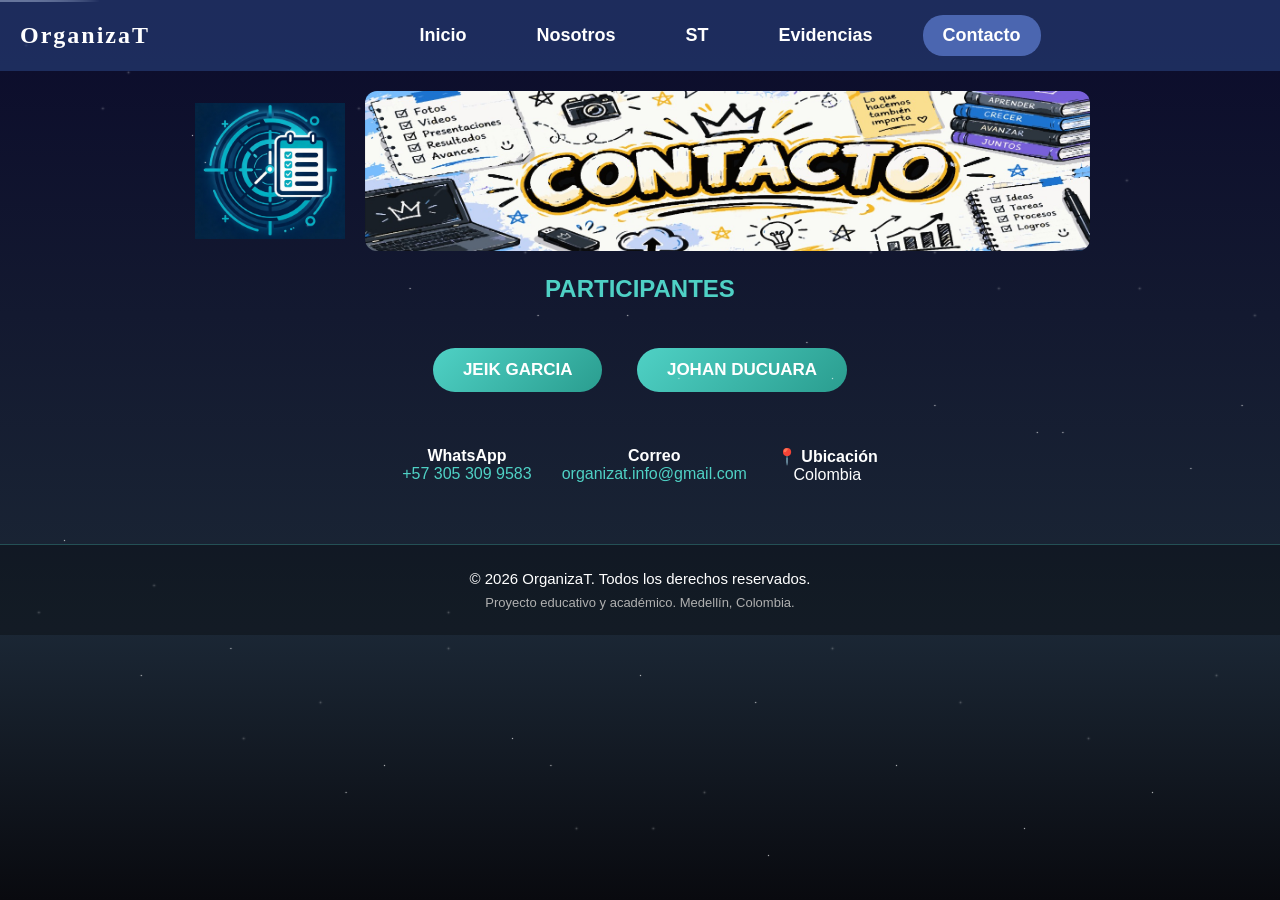
<file: contacto.html>
<!DOCTYPE html>
<html lang="es">
<head>
    <meta charset="UTF-8">
    <meta name="viewport" content="width=device-width, initial-scale=1.0">
    <title>Contacto - OrganizaT</title>
    <link rel="stylesheet" href="estilos.css">
    <style>
        .modal-fondo {
            display: none;
            position: fixed;
            z-index: 1000;
            left: 0;
            top: 0;
            width: 100%;
            height: 100%;
            background-color: rgba(0,0,0,0.7);
        }
        .modal-contenido {
            background-color: #1a2b4a;
            margin: 5% auto;
            padding: 25px;
            border-radius: 16px;
            width: 90%;
            max-width: 500px;
            border: 2px solid #4fd1c5;
            position: relative;
        }
        .cerrar {
            color: #4fd1c5;
            float: right;
            font-size: 28px;
            font-weight: bold;
            cursor: pointer;
            margin-top: -5px;
        }
        .cerrar:hover {
            color: white;
        }
        .boton {
            background: linear-gradient(135deg, #4fd1c5, #2a9d8f);
            color: white;
            border: none;
            padding: 12px 30px;
            font-size: 17px;
            border-radius: 25px;
            cursor: pointer;
            font-weight: bold;
            margin: 15px;
        }
        .fila-botones {
            text-align: center;
            margin: 30px 0;
        }
        .fila-contacto {
            display: flex;
            justify-content: center;
            gap: 30px;
            flex-wrap: wrap;
            margin: 40px 0;
        }
        .item-contacto {
            text-align: center;
            color: white;
        }
        .item-contacto a {
            color: #4fd1c5;
            text-decoration: none;
        }
        .imagen-modal {
            width: 100%;
            height: auto;
            border-radius: 10px;
            margin-top: 15px;
        }
        h2 {
            color: #4fd1c5;
            text-align: center;
            margin-bottom: 15px;
        }
    </style>
</head>
<body>
<div class="stars"></div>
<div class="shooting-star"></div>
<div class="shooting-star"></div>
<div class="shooting-star"></div>
<div class="shooting-star"></div>
<div class="shooting-star"></div>
    <header>
        <nav class="menu">
            <div class="texto-logo">OrganizaT</div>
            <div class="enlaces-menu">
                <a href="index.html">Inicio</a>
                <a href="nosotros.html">Nosotros</a>
                <a href="ST.html">ST</a>
                <a href="Evidencias.html">Evidencias</a>
                <a href="contacto.html" class="activo">Contacto</a>
            </div>
        </nav>
    </header>
    <main>
        <div style="display: flex; align-items: center; justify-content: flex-start; gap: 20px; max-width: 920px; margin: 20px auto; padding: 0 10px;">
            <div style="flex-shrink: 0; margin-left: 5px;">
                <img src="logo.jpeg" alt="Logo OrganizaT" style="width: 150px; height: 150px; object-fit: contain;">
            </div>
            <div style="flex: 1; min-width: 300px;">
                <img src="CN.jpeg" alt="Contacto" style="width: 100%; height: 160px; object-fit: cover; border-radius: 12px;">
            </div>
        </div>
 <h2 class="titulo-contacto">PARTICIPANTES</rb></h2>
      
        <div class="fila-botones">
            <button class="boton" onclick="document.getElementById('modal-hoja').style.display='block'"> JEIK GARCIA</button>
            <button class="boton" onclick="document.getElementById('modal-foto').style.display='block'">JOHAN DUCUARA</button>
        </div>

        
        <div class="fila-contacto">
            <div class="item-contacto">
                <strong> WhatsApp</strong><br>
                <a href="https://wa.me/5730538973" target="_blank">+57 305 309 9583</a>
            </div>
            <div class="item-contacto">
                <strong> Correo</strong><br>
                <a href="mailto:organizat.info@gmail.com">organizat.info@gmail.com</a>
            </div>
            <div class="item-contacto">
                <strong>📍 Ubicación</strong><br>
                Colombia
            </div>
        </div>

        
        <div id="modal-hoja" class="modal-fondo" onclick="if(event.target === this) this.style.display='none'">
            <div class="modal-contenido">
                <span class="cerrar" onclick="document.getElementById('modal-hoja').style.display='none'">&times;</span>
                <h2>participante 1</h2>
                <img src="hojavida.jpeg" alt="Hoja de Vida" class="imagen-modal">
            </div>
        </div>

        
        <div id="modal-foto" class="modal-fondo" onclick="if(event.target === this) this.style.display='none'">
            <div class="modal-contenido">
                <span class="cerrar" onclick="document.getElementById('modal-foto').style.display='none'">&times;</span>
                <h2>👥 Participante 2</h2>
                <img src="hojavida1.jpeg" alt="Participantes" class="imagen-modal">
            </div>
        </div>

    </main>
    <footer style="background: rgba(0, 0, 0, 0.3); padding: 25px; text-align: center; color: white; border-top: 1px solid rgba(79, 209, 197, 0.3); margin-top: 60px; clear: both;">
    <p style="margin: 0; font-size: 15px;">© 2026 OrganizaT. Todos los derechos reservados.</p>
    <p style="margin: 8px 0 0; font-size: 13px; color: #b0b0b0;">Proyecto educativo y académico. Medellín, Colombia.</p>
</footer>
</body>
</html>
</file>
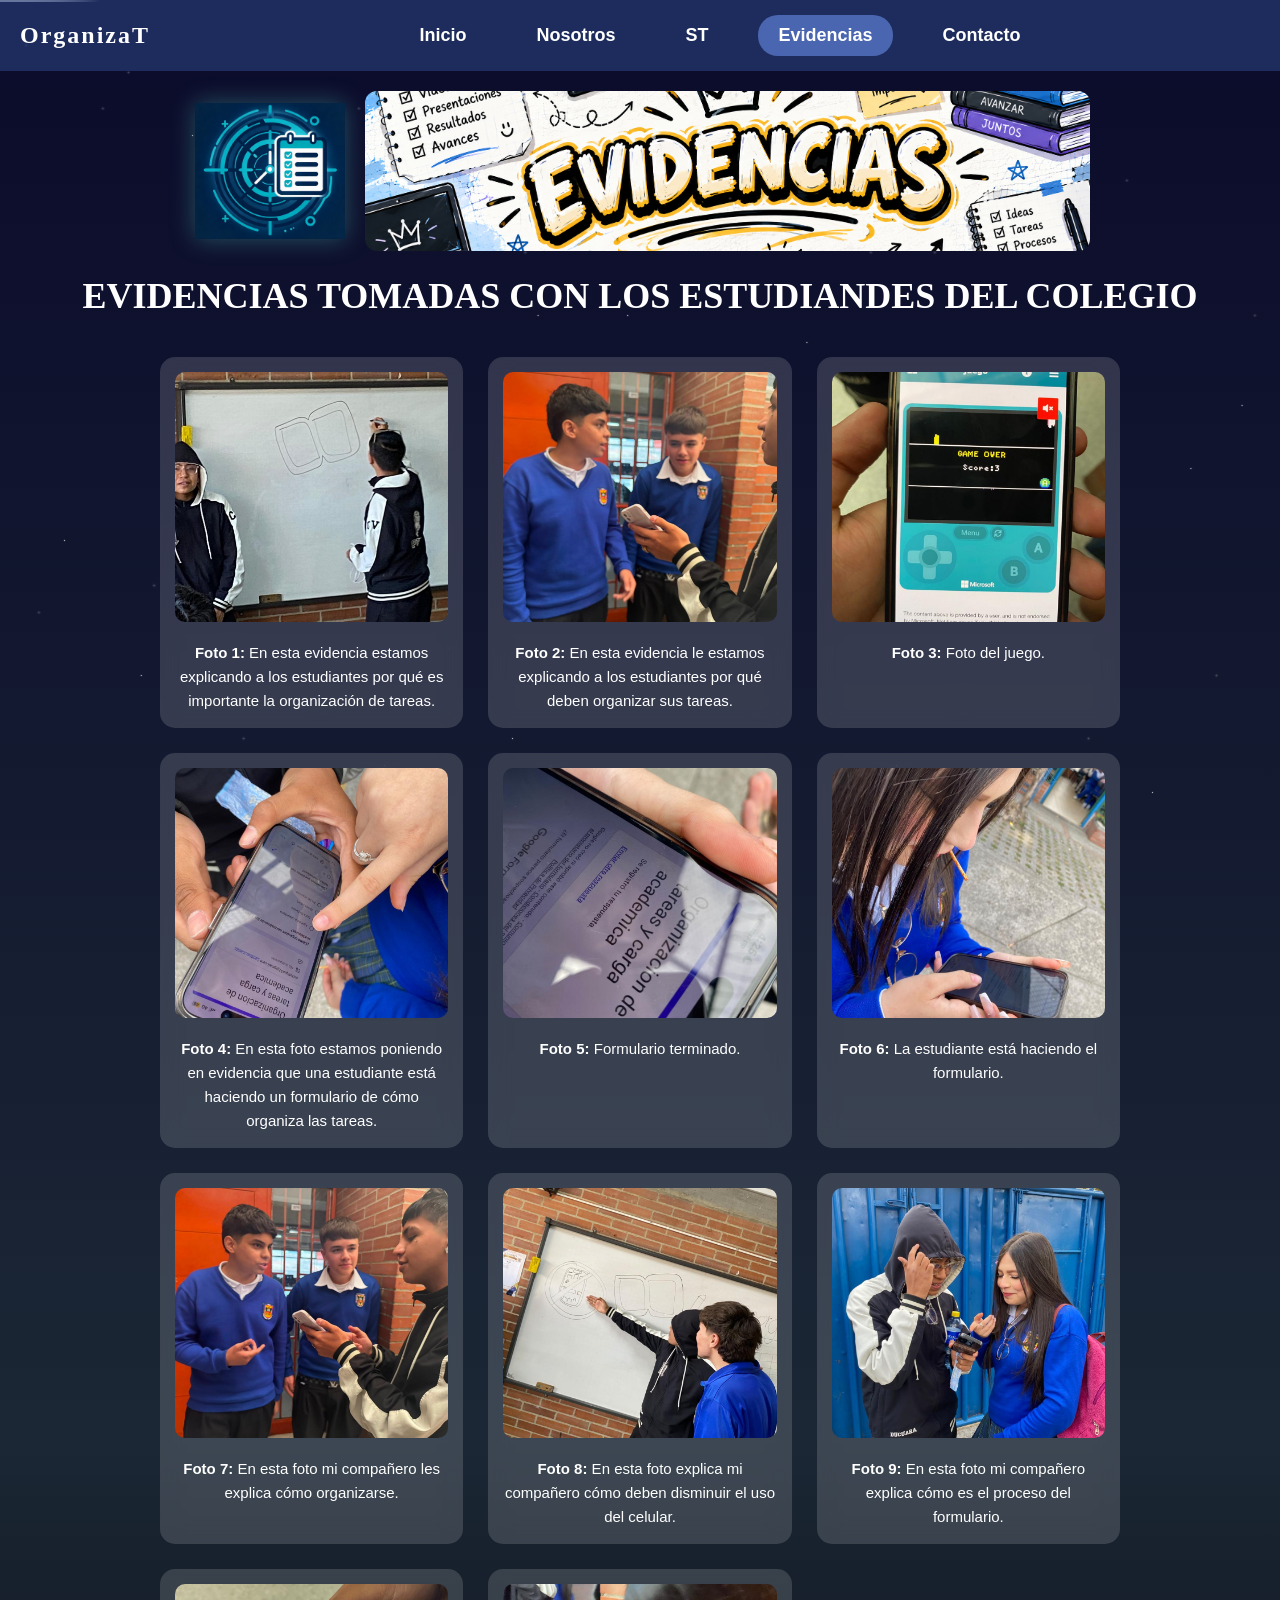
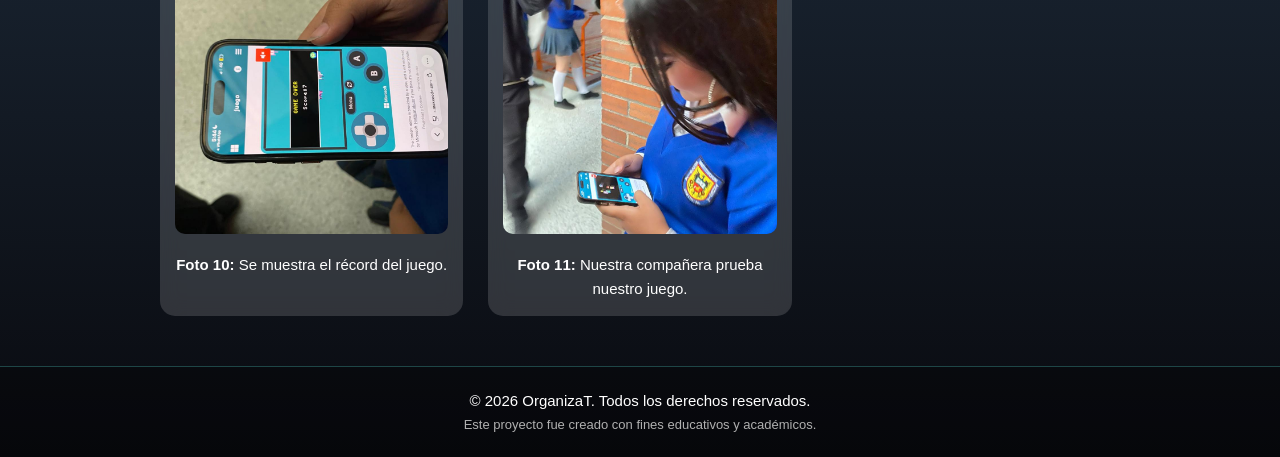
<file: Evidencias.html>
<!DOCTYPE html>
<html lang="es">
<head>
    <meta charset="UTF-8">
    <meta name="viewport" content="width=device-width, initial-scale=1.0">
    <title>Evidencias - OrganizaT</title>
    <link rel="stylesheet" href="estilos.css">
    <style>
        .titulo-evidencias {
            text-align: center;
            color: white;
            font-size: 36px;
            margin-bottom: 40px;
            font-family: "Georgia", serif;
        }
        .grid {
            display: grid;
            grid-template-columns: repeat(auto-fit, minmax(300px, 1fr));
            gap: 25px;
            max-width: 1000px;
            margin: 0 auto 50px;
            padding: 0 20px;
        }
        .card {
            background: rgba(255, 255, 255, 0.15);
            backdrop-filter: blur(10px);
            border-radius: 15px;
            padding: 15px;
            text-align: center;
        }
        .card img {
            width: 100%;
            height: 250px;
            object-fit: cover;
            border-radius: 10px;
            background: rgba(255, 255, 255, 0.1);
        }
        .card p {
            font-size: 15px;
            color: white;
            text-align: center;
            margin-top: 15px;
            line-height: 1.6;
        }
        @media (max-width: 650px) {
            .grid {
                grid-template-columns: 1fr;
            }
        }
    </style>
</head>
<body>
<div class="stars"></div>
<div class="shooting-star"></div>
<div class="shooting-star"></div>
<div class="shooting-star"></div>
<div class="shooting-star"></div>
<div class="shooting-star"></div>
    <header>
        <nav class="menu">
            <div class="texto-logo">OrganizaT</div>
            <div class="enlaces-menu">
                <a href="index.html">Inicio</a>
                <a href="nosotros.html">Nosotros</a>
                <a href="ST.html">ST</a>
                <a href="Evidencias.html" class="activo">Evidencias</a>
                <a href="contacto.html">Contacto</a>
            </div>
        </nav>
    </header>
    <main>
        <div style="display: flex; align-items: center; justify-content: flex-start; gap: 20px; max-width: 920px; margin: 20px auto; padding: 0 10px; flex-wrap: wrap;">
            <div style="flex-shrink: 0; margin-left: 5px;">
                <img src="logo.jpeg" alt="Logo OrganizaT" style="width: 150px; height: 150px; object-fit: contain; filter: drop-shadow(0 0 12px rgba(79, 209, 197, 0.35));">
            </div>
            <div style="flex: 1; min-width: 300px;">
                <img src="EV.png" alt="Evidencias" style="width: 100%; height: 160px; object-fit: cover; border-radius: 12px;">
            </div>
        </div>

        <h2 class="titulo-evidencias">EVIDENCIAS TOMADAS CON LOS ESTUDIANDES DEL COLEGIO</rb></h2>
        <div class="grid">
            <div class="card">
                <img src="foto1.jpeg" alt="Evidencia 1">
                <p><b>Foto 1:</b> En esta evidencia estamos explicando a los estudiantes por qué es importante la organización de tareas.</p>
            </div>
            <div class="card">
                <img src="foto2.jpeg" alt="Evidencia 2">
                <p><b>Foto 2:</b> En esta evidencia le estamos explicando a los estudiantes por qué deben organizar sus tareas.</p>
            </div>
            <div class="card">
                <img src="foto3.jpeg" alt="Evidencia 3">
                <p><b>Foto 3:</b> Foto del juego.</p>
            </div>
            <div class="card">
                <img src="foto4.jpeg" alt="Evidencia 4">
                <p><b>Foto 4:</b> En esta foto estamos poniendo en evidencia que una estudiante está haciendo un formulario de cómo organiza las tareas.</p>
            </div>
            <div class="card">
                <img src="foto5.jpeg" alt="Evidencia 5">
                <p><b>Foto 5:</b> Formulario terminado.</p>
            </div>
            <div class="card">
                <img src="foto6.jpeg" alt="Evidencia 6">
                <p><b>Foto 6:</b> La estudiante está haciendo el formulario.</p>
            </div>
            <div class="card">
                <img src="foto7.jpeg" alt="Evidencia 7">
                <p><b>Foto 7:</b> En esta foto mi compañero les explica cómo organizarse.</p>
            </div>
            <div class="card">
                <img src="foto8.jpeg" alt="Evidencia 8">
                <p><b>Foto 8:</b> En esta foto explica mi compañero cómo deben disminuir el uso del celular.</p>
            </div>
            <div class="card">
                <img src="foto9.jpeg" alt="Evidencia 9">
                <p><b>Foto 9:</b> En esta foto mi compañero explica cómo es el proceso del formulario.</p>
            </div>
            <div class="card">
                <img src="foto10.jpeg" alt="Evidencia 10">
                <p><b>Foto 10:</b> Se muestra el récord del juego.</p>
            </div>
            <div class="card">
                <img src="foto11.jpeg" alt="Evidencia 11">
                <p><b>Foto 11:</b> Nuestra compañera prueba nuestro juego.</p>
            </div>
        </div>
    </main>
    <footer style="background: rgba(0, 0, 0, 0.3); padding: 25px; text-align: center; color: white; border-top: 1px solid rgba(79, 209, 197, 0.3); margin-top: 40px;">
    <p style="margin: 0; font-size: 15px;">© 2026 OrganizaT. Todos los derechos reservados.</p>
    <p style="margin: 8px 0 0; font-size: 13px; color: #b0b0b0;">Este proyecto fue creado con fines educativos y académicos.</p>
</footer>
</body>
</html>
</file>
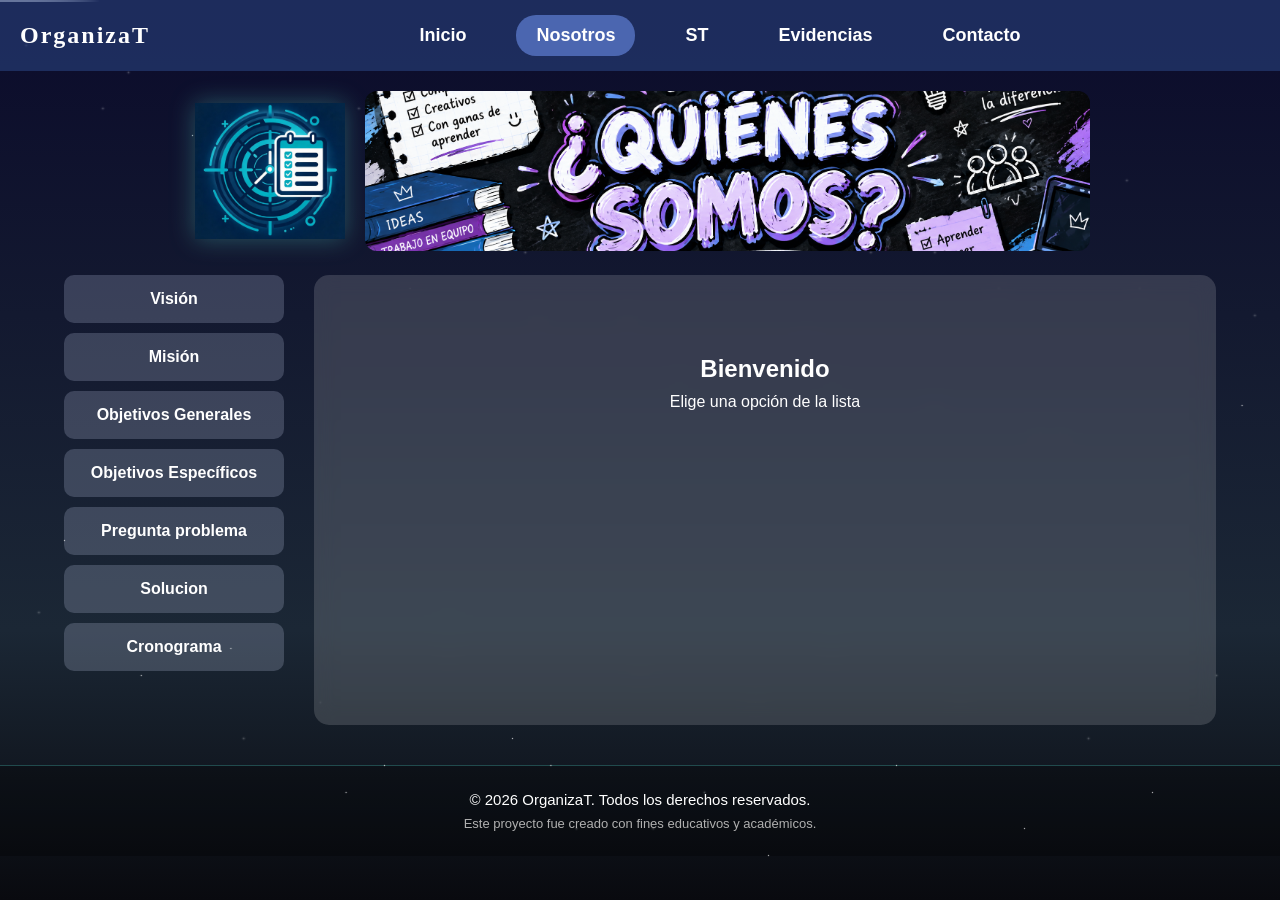
<file: nosotros.html>
<!DOCTYPE html>
<html lang="es">
<head>
    <meta charset="UTF-8">
    <meta name="viewport" content="width=device-width, initial-scale=1.0">
    <title>Nosotros</title>
    <link rel="stylesheet" href="estilos.css">
</head>
<body>
<div class="stars"></div>
<div class="shooting-star"></div>
<div class="shooting-star"></div>
<div class="shooting-star"></div>
<div class="shooting-star"></div>
<div class="shooting-star"></div>

    <header>
        <nav class="menu">
            <div class="texto-logo">OrganizaT</div>
            <div class="enlaces-menu">
        
                <a href="index.html">Inicio</a>
                <a href="nosotros.html" class="activo">Nosotros</a>
               
                <a href="ST.html">ST</a>
                <a href="Evidencias.html">Evidencias</a>
                <a href="contacto.html">Contacto</a>
            </div>
        </nav>
    </header>

    <div style="display: flex; align-items: center; justify-content: flex-start; gap: 20px; max-width: 920px; margin: 20px auto; padding: 0 10px; flex-wrap: wrap;">
            <div style="flex-shrink: 0; margin-left: 5px;">
                <img src="logo.jpeg" alt="Logo OrganizaT" style="width: 150px; height: 150px; object-fit: contain; filter: drop-shadow(0 0 12px rgba(79, 209, 197, 0.35));">
            </div>
            <div style="flex: 1; min-width: 300px;">
                <img src="QS.png" alt="OrganizaT" style="width: 100%; height: 160px; object-fit: cover; border-radius: 12px;">
            </div>
        </div>

        <div class="contenido">
            <div class="opciones">
                <a href="#vision">Visión</a>
                <a href="#mision">Misión</a>
                <a href="#objetivos-generales">Objetivos Generales</a>
                <a href="#objetivos-especificos">Objetivos Específicos</a>
                <a href="#Pregunta problema">Pregunta problema</a>
                <a href="#Solucion">Solucion</a>
                <a href="#cronograma">Cronograma</a>
                
            </div>
            <div class="lado-derecho">
                <div class="bienvenido">
                    <h2>Bienvenido</h2>
                    <p>Elige una opción de la lista</p>
                </div>
                <div id="vision" class="bloque">
                    <h2>Visión</h2>
                    <img src="org1.jpeg" alt="Visión" class="foto">
                </div>
                <div id="mision" class="bloque">
                    <h2>Misión</h2>
                    <img src="org2.jpeg" alt="Misión" class="foto">
                </div>
                <div id="objetivos-generales" class="bloque">
                    <h2>Objetivos Generales</h2>
                    <img src="org3.jpeg" alt="Objetivos Generales" class="foto">
                </div>
                <div id="objetivos-especificos" class="bloque">
                    <h2>Objetivos Específicos</h2>
                    <img src="org4.jpeg" alt="Objetivos Específicos" class="foto">
                </div>
                 <div id="Pregunta problema" class="bloque">
                    <h2>Pregunta problema</h2>
                    <img src="org5.jpeg" alt="Pregunta problema" class="foto">
                </div>
                 <div id="Solucion" class="bloque">
                    <h2>Solucion</h2>
                    <img src="org6.jpeg" alt="Solucion" class="foto">
                </div>
                <div id="cronograma" class="bloque">
                    <h2>Cronograma</h2>
                    <img src="cronograma.jpeg" alt="Cronograma" class="foto cronograma-imagen">
                </div>
                <div id="evidencia" class="bloque">
                    <h2>Evidencia</h2>
                    <p>Aquí irán tus evidencias</p>
                </div>
            </div>
        </div>
    </section>
    <footer style="background: rgba(0, 0, 0, 0.3); padding: 25px; text-align: center; color: white; border-top: 1px solid rgba(79, 209, 197, 0.3); margin-top: 40px;">
    <p style="margin: 0; font-size: 15px;">© 2026 OrganizaT. Todos los derechos reservados.</p>
    <p style="margin: 8px 0 0; font-size: 13px; color: #b0b0b0;">Este proyecto fue creado con fines educativos y académicos.</p>
</footer>

</body>
</html>
</file>
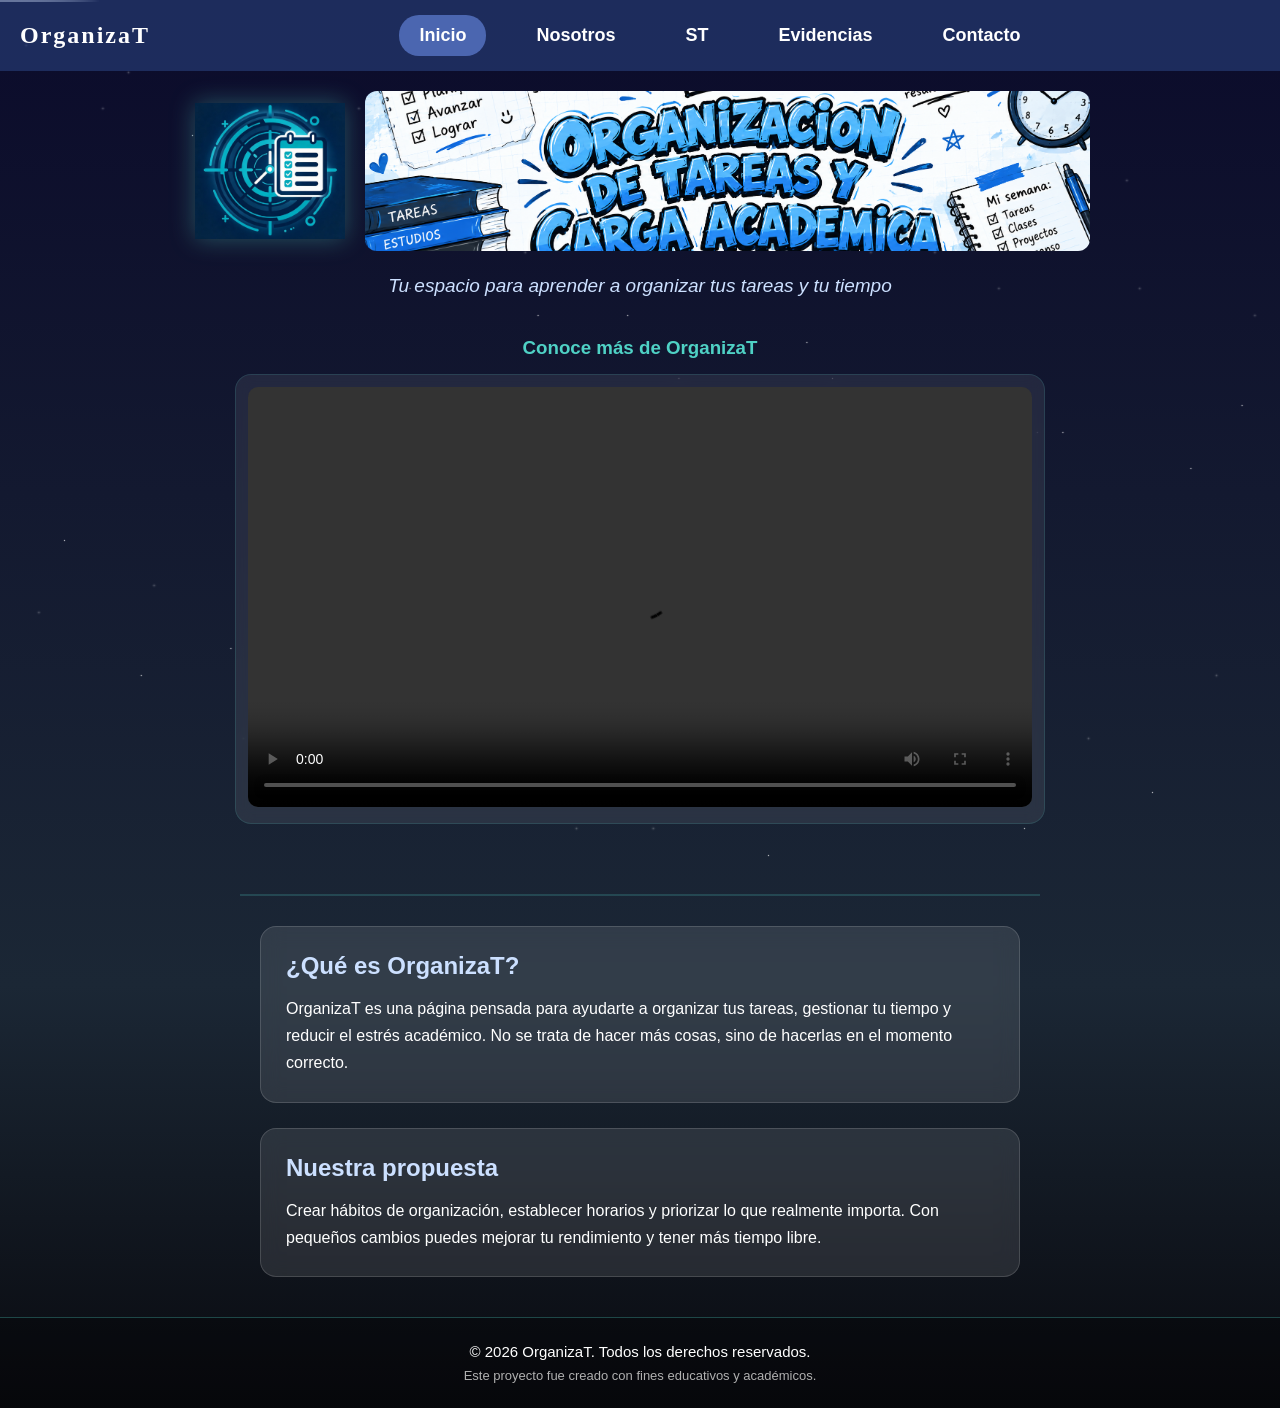
<file: organizacion.html>
<!DOCTYPE html>
<html lang="es">
<head>
    <meta charset="UTF-8">
    <meta name="viewport" content="width=device-width, initial-scale=1.0">
    <title>Inicio - OrganizaT</title>
    <link rel="stylesheet" href="estilos.css">
</head>
<body>
<div class="stars"></div>
<div class="shooting-star"></div>
<div class="shooting-star"></div>
<div class="shooting-star"></div>
<div class="shooting-star"></div>
<div class="shooting-star"></div>
    <header>
        <nav class="menu">
            <div class="texto-logo">OrganizaT</div>
            <div class="enlaces-menu">
                <a href="index.html" class="activo">Inicio</a>
                <a href="nosotros.html">Nosotros</a>
                <a href="ST.html">ST</a>
                <a href="Evidencias.html">Evidencias</a>
                <a href="contacto.html">Contacto</a>
            </div>
        </nav>
    </header>
    <main>
        
        <div style="display: flex; align-items: center; justify-content: flex-start; gap: 20px; max-width: 920px; margin: 20px auto; padding: 0 10px; flex-wrap: wrap;">
            <div style="flex-shrink: 0; margin-left: 5px;">
                <img src="logo.jpeg" alt="Logo OrganizaT" style="width: 150px; height: 150px; object-fit: contain; filter: drop-shadow(0 0 12px rgba(79, 209, 197, 0.35));">
            </div>
            <div style="flex: 1; min-width: 300px;">
                <img src="OTA.png" alt="OrganizaT" style="width: 100%; height: 160px; object-fit: cover; border-radius: 12px;">
            </div>
        </div>

        <p class="subtitulo" style="font-size: 19px; color: #cce0ff; font-style: italic; text-align: center; margin: 20px 0;"> Tu espacio para aprender a organizar tus tareas y tu tiempo </p>

       
        <div style="max-width: 850px; margin: 40px auto; padding: 0 20px; text-align: center;">
            <h3 style="color: #4fd1c5; margin-bottom: 15px;">Conoce más de OrganizaT</h3>
            <div style="background: rgba(255, 255, 255, 0.08); padding: 12px; border-radius: 16px; backdrop-filter: blur(8px); border: 1px solid rgba(79, 209, 197, 0.15);">
                <video controls style="width: 100%; height: 420px; border-radius: 10px; object-fit: contain;">
                    <source src="https://drive.google.com/file/d/1eY0h933VRJOJ8gQdhoT5HeH2K-L7-fb-/view?usp=drive_link" type="video/mp4">
               tu navegador no soporta el
                </video>
            </div>
        </div>

        <div style="margin: 30px auto; max-width: 800px; border-bottom: 2px solid rgba(79, 209, 197, 0.2); padding-bottom: 30px;"></div>

        <div style="max-width: 800px; margin: 0 auto; padding: 0 20px;">
            <div style="background: rgba(255,255,255,0.1); backdrop-filter: blur(10px); border-radius: 16px; padding: 25px; margin-bottom: 25px; border: 1px solid rgba(255,255,255,0.15);">
                <h2 style="color: #cce0ff; margin-bottom: 15px;">¿Qué es OrganizaT?</h2>
                <p style="color: white; font-size: 16px; line-height: 1.7;">OrganizaT es una página pensada para ayudarte a organizar tus tareas, gestionar tu tiempo y reducir el estrés académico. No se trata de hacer más cosas, sino de hacerlas en el momento correcto.</p>
            </div>
            <div style="background: rgba(255,255,255,0.1); backdrop-filter: blur(10px); border-radius: 16px; padding: 25px; border: 1px solid rgba(255,255,255,0.15);">
                <h2 style="color: #cce0ff; margin-bottom: 15px;">Nuestra propuesta</h2>
                <p style="color: white; font-size: 16px; line-height: 1.7;">Crear hábitos de organización, establecer horarios y priorizar lo que realmente importa. Con pequeños cambios puedes mejorar tu rendimiento y tener más tiempo libre.</p>
            </div>
        </div>
    </main>
    <footer style="background: rgba(0, 0, 0, 0.3); padding: 25px; text-align: center; color: white; border-top: 1px solid rgba(79, 209, 197, 0.3); margin-top: 40px;">
    <p style="margin: 0; font-size: 15px;">© 2026 OrganizaT. Todos los derechos reservados.</p>
    <p style="margin: 8px 0 0; font-size: 13px; color: #b0b0b0;">Este proyecto fue creado con fines educativos y académicos.</p>
</footer>
</body>
</html>
</file>
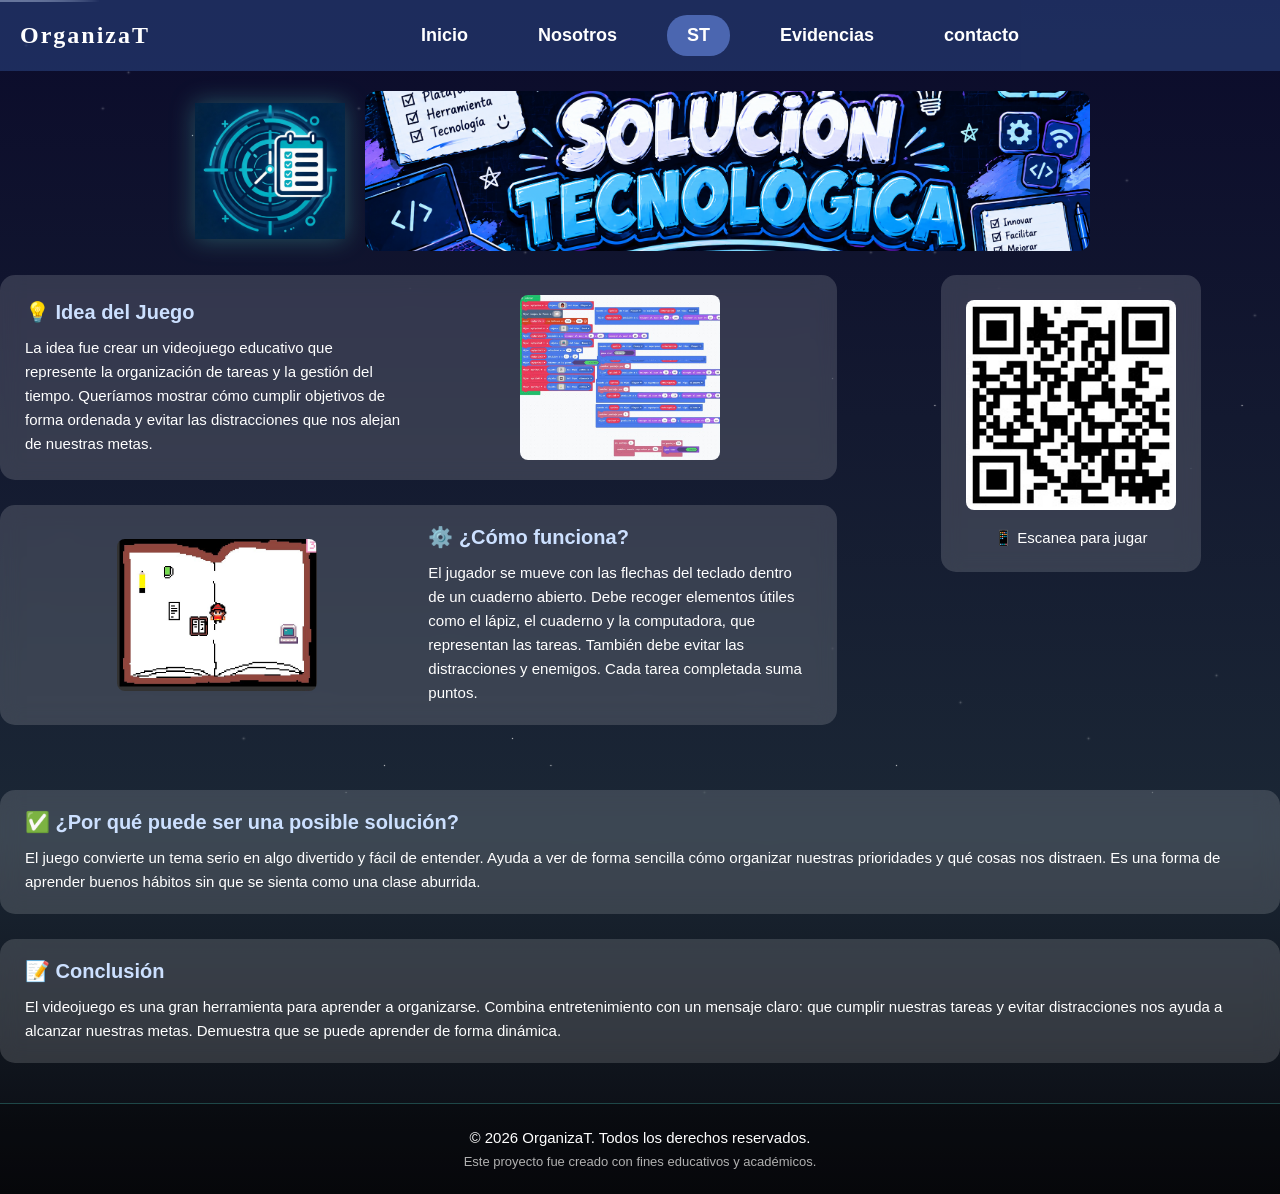
<file: ST.html>
<!DOCTYPE html>
<html lang="es">
<head>
    <meta charset="UTF-8">
    <meta name="viewport" content="width=device-width, initial-scale=1.0">
    <title>ST - OrganizaT</title>
    <link rel="stylesheet" href="estilos.css">
    <style>
        .fila-principal {
            display: flex;
            gap: 25px;
            margin-bottom: 40px;
            flex-wrap: wrap;
            align-items: flex-start;
        }
        .columna-izquierda {
            flex: 2;
            min-width: 350px;
        }
        .columna-qr {
            flex: 1;
            min-width: 220px;
            display: flex;
            justify-content: center;
        }
        .caja-qr {
            background: rgba(255,255,255,0.15);
            backdrop-filter: blur(10px);
            border-radius: 15px;
            padding: 25px;
            text-align: center;
            width: 100%;
            max-width: 260px;
        }
        .caja-qr img {
            width: 100%;
            height: auto;
            border-radius: 8px;
        }
        .caja-qr p {
            color: white;
            font-size: 15px;
            margin-top: 15px;
        }
        .fila-dentro {
            display: flex;
            gap: 20px;
            align-items: center;
            flex-wrap: wrap;
        }
        .texto-lado {
            flex: 1;
            min-width: 200px;
        }
        .imagen-lado {
            flex: 1;
            min-width: 200px;
            display: flex;
            justify-content: center;
        }
        .imagen-lado img {
            width: 100%;
            max-width: 200px;
            border-radius: 8px;
        }
        .caja-informacion {
            background: rgba(255,255,255,0.15);
            backdrop-filter: blur(10px);
            border-radius: 15px;
            padding: 20px 25px;
            color: white;
            margin-bottom: 25px;
        }
        .caja-informacion h2 {
            margin-bottom: 12px;
            color: #cce0ff;
            font-size: 20px;
        }
        .caja-informacion p {
            font-size: 15px;
            line-height: 1.6;
        }
        h1 {
            text-align: center;
            color: white;
            font-size: 32px;
            margin-bottom: 10px;
            font-family: "Georgia", serif;
        }
        .subtitulo {
            text-align: center;
            font-size: 16px;
            color: #ddd;
            margin-bottom: 35px;
        }
        @media (max-width: 768px) {
            .fila-principal { flex-direction: column; }
            .fila-dentro { flex-direction: column; text-align: center; }
            .caja-qr { max-width: 240px; }
        }
    </style>
</head>
<body>
<div class="stars"></div>
<div class="shooting-star"></div>
<div class="shooting-star"></div>
<div class="shooting-star"></div>
<div class="shooting-star"></div>
<div class="shooting-star"></div>

    <header>
        <nav class="menu">
            <div class="texto-logo">OrganizaT</div>
            <div class="enlaces-menu">
                <a href="index.html">Inicio</a>
                <a href="nosotros.html">Nosotros</a>
                
                <a href="ST.html" class="activo">ST</a>
                <a href="Evidencias.html">Evidencias</a>
                <a href="contacto.html">contacto</a>
            </div>
        </nav>
    </header>

     <div style="display: flex; align-items: center; justify-content: flex-start; gap: 20px; max-width: 920px; margin: 20px auto; padding: 0 10px; flex-wrap: wrap;">
            <div style="flex-shrink: 0; margin-left: 5px;">
                <img src="logo.jpeg" alt="Logo OrganizaT" style="width: 150px; height: 150px; object-fit: contain; filter: drop-shadow(0 0 12px rgba(79, 209, 197, 0.35));">
            </div>
            <div style="flex: 1; min-width: 300px;">
                <img src="STG.png" alt="OrganizaT" style="width: 100%; height: 160px; object-fit: cover; border-radius: 12px;">
            </div>
        </div>

        <div class="fila-principal">
            <div class="columna-izquierda">
                <div class="caja-informacion">
                    <div class="fila-dentro">
                        <div class="texto-lado">
                            <h2>💡 Idea del Juego</h2>
                            <p>La idea fue crear un videojuego educativo que represente la organización de tareas y la gestión del tiempo. Queríamos mostrar cómo cumplir objetivos de forma ordenada y evitar las distracciones que nos alejan de nuestras metas.</p>
                        </div>
                        <div class="imagen-lado">
                            <img src="juego1.jpeg" alt="Código del juego">
                        </div>
                    </div>
                </div>

                <div class="caja-informacion">
                    <div class="fila-dentro">
                        <div class="imagen-lado">
                            <img src="juego2.jpeg" alt="Captura del juego">
                        </div>
                        <div class="texto-lado">
                            <h2>⚙️ ¿Cómo funciona?</h2>
                            <p>El jugador se mueve con las flechas del teclado dentro de un cuaderno abierto. Debe recoger elementos útiles como el lápiz, el cuaderno y la computadora, que representan las tareas. También debe evitar las distracciones y enemigos. Cada tarea completada suma puntos.</p>
                        </div>
                    </div>
                </div>
            </div>

            <div class="columna-qr">
                <div class="caja-qr">
                    <img src="qr.jpeg" alt="Código QR del juego">
                    <p>📱 Escanea para jugar</p>
                </div>
            </div>
        </div>

        <div class="caja-informacion">
            <h2>✅ ¿Por qué puede ser una posible solución?</h2>
            <p>El juego convierte un tema serio en algo divertido y fácil de entender. Ayuda a ver de forma sencilla cómo organizar nuestras prioridades y qué cosas nos distraen. Es una forma de aprender buenos hábitos sin que se sienta como una clase aburrida.</p>
        </div>

        <div class="caja-informacion">
            <h2>📝 Conclusión</h2>
            <p>El videojuego es una gran herramienta para aprender a organizarse. Combina entretenimiento con un mensaje claro: que cumplir nuestras tareas y evitar distracciones nos ayuda a alcanzar nuestras metas. Demuestra que se puede aprender de forma dinámica.</p>
        </div>
    </section>
<footer style="background: rgba(0, 0, 0, 0.3); padding: 25px; text-align: center; color: white; border-top: 1px solid rgba(79, 209, 197, 0.3); margin-top: 40px;">
    <p style="margin: 0; font-size: 15px;">© 2026 OrganizaT. Todos los derechos reservados.</p>
    <p style="margin: 8px 0 0; font-size: 13px; color: #b0b0b0;">Este proyecto fue creado con fines educativos y académicos.</p>
</footer>
</body>
</html>
</file>
<file: estilos.css>
* {
    margin: 0;
    padding: 0;
    box-sizing: border-box;
}

body {
    font-family: Arial;
    min-height: 100vh;
}

a {
    text-decoration: none;
}

body {
    background: linear-gradient(to bottom, #0b0b2b, #1b2735 70%, #090a0f);
    overflow: auto;
}

.stars {
    width: 1px;
    height: 1px;
    position: fixed;
    top: 0;
    left: 0;
    background: white;
    box-shadow: 
        2vw 5vh 2px white, 10vw 8vh 2px white, 15vw 15vh 1px white,
        22vw 22vh 1px white, 28vw 12vh 2px white, 32vw 32vh 1px white,
        38vw 18vh 2px white, 42vw 35vh 1px white, 48vw 25vh 2px white,
        53vw 42vh 1px white, 58vw 15vh 2px white, 63vw 38vh 1px white,
        68vw 28vh 2px white, 73vw 45vh 1px white, 78vw 32vh 2px white,
        83vw 48vh 1px white, 88vw 20vh 2px white, 93vw 52vh 1px white,
        98vw 35vh 2px white, 5vw 60vh 1px white, 12vw 65vh 2px white,
        18vw 72vh 1px white, 25vw 78vh 2px white, 30vw 85vh 1px white,
        35vw 68vh 2px white, 40vw 82vh 1px white, 45vw 92vh 2px white,
        50vw 75vh 1px white, 55vw 88vh 2px white, 60vw 95vh 1px white,
        65vw 72vh 2px white, 70vw 85vh 1px white, 75vw 78vh 2px white,
        80vw 92vh 1px white, 85vw 82vh 2px white, 90vw 88vh 1px white,
        95vw 75vh 2px white;
    animation: twinkle 8s infinite linear;
    z-index: 0;
}

.stars::after {
    content: "";
    position: fixed;
    width: 1px;
    height: 1px;
    background: white;
    box-shadow: 
        8vw 12vh 2px white, 16vw 18vh 1px white, 24vw 25vh 2px white,
        33vw 15vh 1px white, 41vw 28vh 2px white, 49vw 35vh 1px white,
        57vw 22vh 2px white, 65vw 42vh 1px white, 73vw 28vh 2px white,
        81vw 48vh 1px white, 89vw 32vh 2px white, 97vw 45vh 1px white,
        3vw 68vh 2px white, 11vw 75vh 1px white, 19vw 82vh 2px white,
        27vw 88vh 1px white, 35vw 72vh 2px white, 43vw 85vh 1px white,
        51vw 92vh 2px white, 59vw 78vh 1px white;
    animation: twinkle 6s infinite linear reverse;
}

.shooting-star {
    position: fixed;
    width: 100px;
    height: 2px;
    background: linear-gradient(90deg, white, transparent);
    animation: shoot 3s infinite ease-in;
}

.shooting-star:nth-child(1) { top: 20%; left: -100px; animation-delay: 0s; }
.shooting-star:nth-child(2) { top: 35%; left: -100px; animation-delay: 1s; }
.shooting-star:nth-child(3) { top: 50%; left: -100px; animation-delay: 2s; }

@keyframes twinkle {
    0%, 100% { opacity: 0.8; }
    50% { opacity: 0.4; }
}

@keyframes shoot {
    0% { transform: translateX(0) translateY(0) rotate(25deg); opacity: 1; }
    100% { transform: translateX(120vw) translateY(50vh) rotate(25deg); opacity: 0; }
}

header {
    background-color: rgba(38, 59, 115, 0.7);
    padding: 15px 20px;
    position: relative;
    z-index: 10;
}

.menu {
    display: flex;
    align-items: center;
    gap: 30px;
}

.texto-logo {
    font-family: "Georgia", serif;
    font-size: 24px;
    color: white;
    font-weight: bold;
    letter-spacing: 2px;
}

.enlaces-menu {
    display: flex;
    justify-content: center;
    gap: 30px;
    flex: 1;
}

.enlaces-menu a {
    color: white;
    font-size: 18px;
    font-weight: bold;
    padding: 10px 20px;
}

.enlaces-menu a.activo {
    background-color: rgba(108, 142, 232, 0.6);
    border-radius: 20px;
}

.inicio {
    padding: 40px 20px;
    position: relative;
    z-index: 5;
}

.titulo-pagina {
    margin-left: 8%;
    margin-top: 30px;
}

.titulo-pagina h1 {
    font-family: "Georgia", serif;
    color: white;
    font-size: 58px;
    line-height: 1.2;
    text-align: left;
    letter-spacing: 2px;
}

.titulo-nosotros {
    text-align: center;
    color: white;
    font-size: 36px;
    margin-bottom: 10px;
    font-family: "Georgia", serif;
}

.subtitulo {
    text-align: center;
    font-size: 18px;
    color: #ddd;
    margin-bottom: 40px;
}

.contenido {
    display: flex;
    width: 90%;
    margin: 0 auto;
    gap: 30px;
}

.opciones {
    width: 220px;
    flex-shrink: 0;
}

.opciones a {
    display: block;
    background: rgba(215, 225, 255, 0.2);
    color: white;
    font-weight: bold;
    padding: 15px;
    margin-bottom: 10px;
    border-radius: 10px;
    text-align: center;
}

.lado-derecho {
    flex: 1;
    background: rgba(255, 255, 255, 0.15);
    backdrop-filter: blur(10px);
    border-radius: 15px;
    padding: 30px;
    min-height: 450px;
}

.bienvenido {
    display: block;
    text-align: center;
    padding-top: 50px;
    color: white;
}

.bienvenido h2 {
    margin-bottom: 10px;
}

.bloque {
    display: none;
    text-align: center;
    color: white;
}

.bloque:target {
    display: block;
}

:has(.bloque:target) .bienvenido {
    display: none;
}

.bloque h2 {
    margin-bottom: 15px;
}

.foto {
    width: 85%;
    max-width: 500px;
    border-radius: 10px;
    margin-top: 20px;
    display: block;
    margin-left: auto;
    margin-right: auto;
}

.cronograma-imagen {
    width: 100%;
    max-width: 100%;
    height: auto;
    object-fit: contain;
    margin-top: 15px;
}

.caja-informacion {
    background: rgba(255, 255, 255, 0.15);
    backdrop-filter: blur(10px);
    border-radius: 15px;
    padding: 25px;
    color: white;
    margin-bottom: 25px;
}

.caja-informacion h2 {
    margin-bottom: 15px;
    color: #cce0ff;
}

@media (max-width: 768px) {
    .menu {
        flex-direction: column;
        gap: 15px;
    }
    
    .enlaces-menu {
        gap: 10px;
        flex-wrap: wrap;
        justify-content: center;
    }
    
    .contenido {
        flex-direction: column;
    }
    
    .opciones {
        width: 100%;
    }
    
    .titulo-pagina {
        margin-left: 5%;
        margin-right: 5%;
    }
    
    .titulo-pagina h1 {
        font-size: 36px;
        text-align: center;
    }
}
</file>
